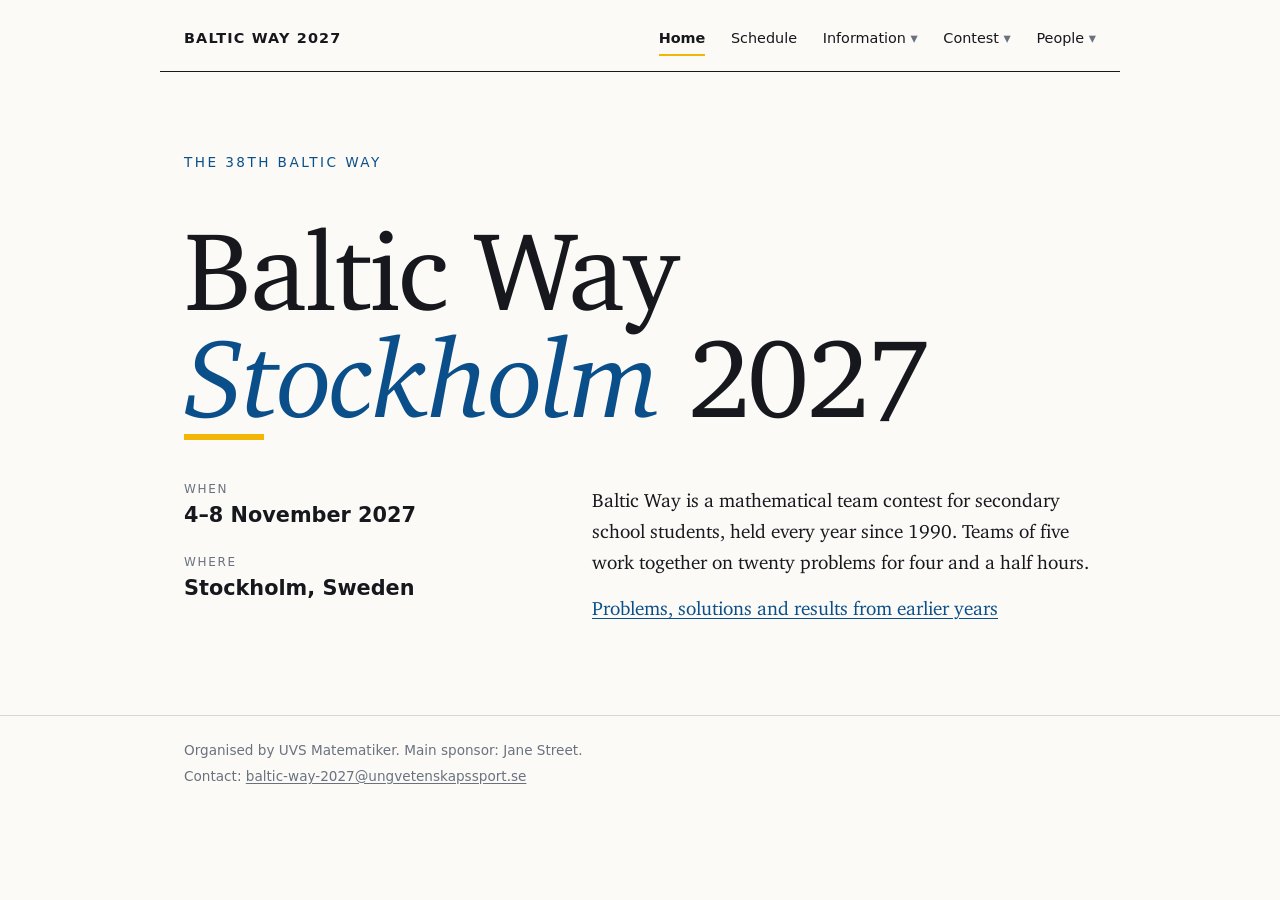
<file: index.html>
<!doctype html>
<html lang="en">
<head>
  <meta charset="utf-8">
  <meta name="viewport" content="width=device-width, initial-scale=1">
  <title>Baltic Way 2027</title>
  <meta name="description" content="Baltic Way 2027, the 38th Baltic Way mathematical team contest, Stockholm, 4–8 November 2027.">
  <link rel="stylesheet" href="style.css">
</head>
<body>
  <header class="site-header">
    <div class="wrap">
      <a class="brand" href="index.html">Baltic Way 2027</a>
      <nav aria-label="Main">
        <ul class="nav-groups">
          <li class="nav-home"><a href="index.html" aria-current="page">Home</a></li>
          <li class="nav-home"><a href="schedule.html">Schedule</a></li>
          <li>
            <button type="button" class="nav-label" aria-haspopup="true">Information</button>
            <ul>
              <li><a href="venue.html">Venue and travel</a></li>
              <li><a href="deadlines.html">Deadlines</a></li>
              <li><a href="contact.html">Contact</a></li>
            </ul>
          </li>
          <li>
            <button type="button" class="nav-label" aria-haspopup="true">Contest</button>
            <ul>
              <li><a href="regulations.html">Regulations</a></li>
              <li><a href="problems.html">Problems</a></li>
              <li><a href="results.html">Results</a></li>
            </ul>
          </li>
          <li>
            <button type="button" class="nav-label" aria-haspopup="true">People</button>
            <ul>
              <li><a href="teams.html">Teams</a></li>
              <li><a href="organisers.html">Organisers</a></li>
              <li><a href="coordinators.html">Coordinators</a></li>
              <li><a href="sponsors.html">Sponsors</a></li>
            </ul>
          </li>
        </ul>
      </nav>
    </div>
  </header>
  <main class="wrap home">
    <p class="kicker">The 38th Baltic Way</p>
    <h1>Baltic Way<br><em>Stockholm</em> 2027</h1>
    <div class="home-grid">
      <dl class="facts">
        <dt>When</dt><dd>4–8 November 2027</dd>
        <dt>Where</dt><dd>Stockholm, Sweden</dd>
      </dl>
      <div>
        <p>Baltic Way is a mathematical team contest for secondary school students, held every year since 1990. Teams of five work together on twenty problems for four and a half hours.</p>
        <p><a href="https://math.olympiaadid.ut.ee/eng/html/index.php?id=bw">Problems, solutions and results from earlier years</a></p>
      </div>
    </div>
  </main>
  <footer class="site-footer">
    <div class="wrap">
      <p>Organised by UVS Matematiker. Main sponsor: Jane Street.</p>
      <p>Contact: <a href="mailto:baltic-way-2027@ungvetenskapssport.se">baltic-way-2027@ungvetenskapssport.se</a></p>
    </div>
  </footer>
</body>
</html>
</file>
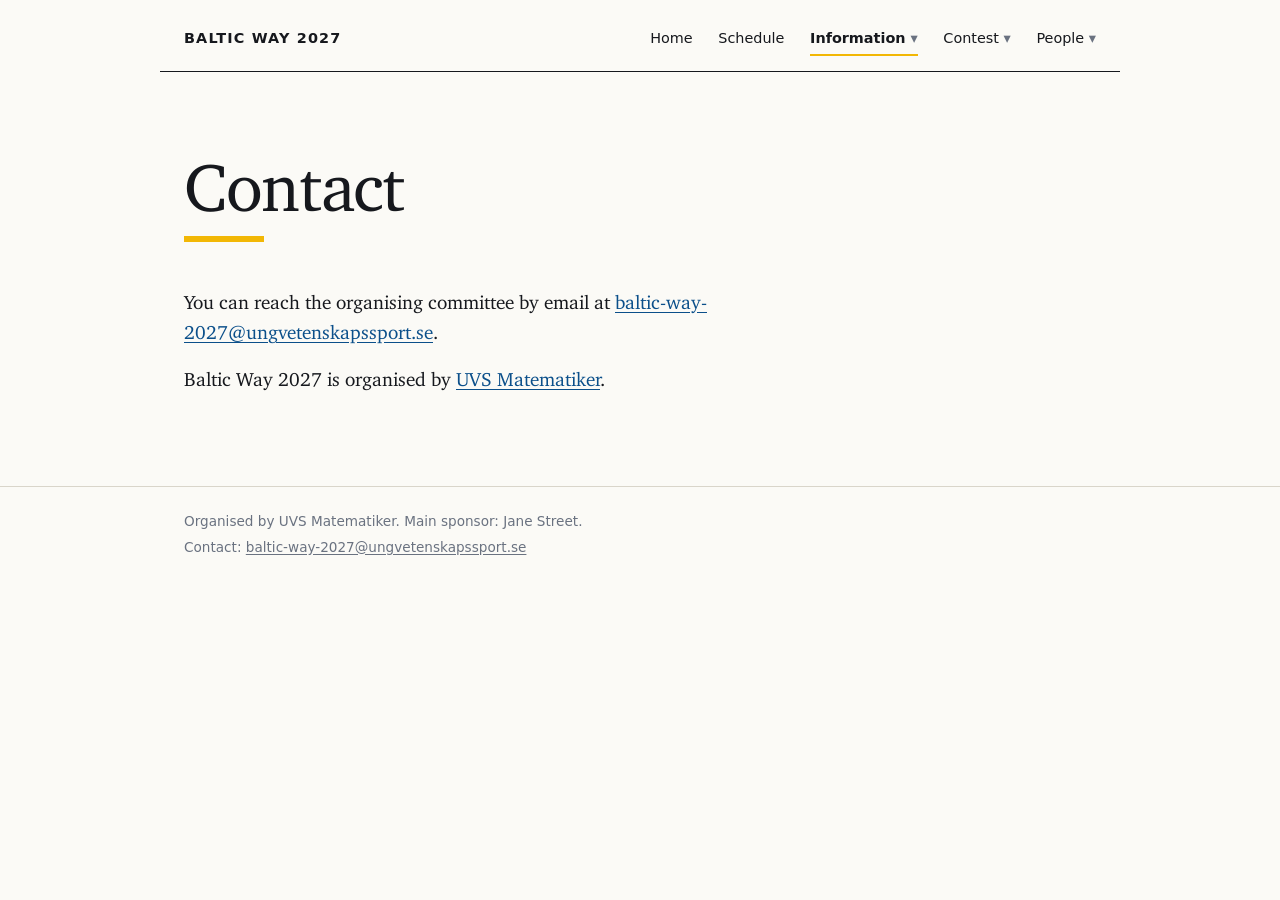
<file: contact.html>
<!doctype html>
<html lang="en">
<head>
  <meta charset="utf-8">
  <meta name="viewport" content="width=device-width, initial-scale=1">
  <title>Contact – Baltic Way 2027</title>
  <meta name="description" content="Baltic Way 2027, the 38th Baltic Way mathematical team contest, Stockholm, 4–8 November 2027.">
  <link rel="stylesheet" href="style.css">
</head>
<body>
  <header class="site-header">
    <div class="wrap">
      <a class="brand" href="index.html">Baltic Way 2027</a>
      <nav aria-label="Main">
        <ul class="nav-groups">
          <li class="nav-home"><a href="index.html">Home</a></li>
          <li class="nav-home"><a href="schedule.html">Schedule</a></li>
          <li class="nav-current">
            <button type="button" class="nav-label" aria-haspopup="true">Information</button>
            <ul>
              <li><a href="venue.html">Venue and travel</a></li>
              <li><a href="deadlines.html">Deadlines</a></li>
              <li><a href="contact.html" aria-current="page">Contact</a></li>
            </ul>
          </li>
          <li>
            <button type="button" class="nav-label" aria-haspopup="true">Contest</button>
            <ul>
              <li><a href="regulations.html">Regulations</a></li>
              <li><a href="problems.html">Problems</a></li>
              <li><a href="results.html">Results</a></li>
            </ul>
          </li>
          <li>
            <button type="button" class="nav-label" aria-haspopup="true">People</button>
            <ul>
              <li><a href="teams.html">Teams</a></li>
              <li><a href="organisers.html">Organisers</a></li>
              <li><a href="coordinators.html">Coordinators</a></li>
              <li><a href="sponsors.html">Sponsors</a></li>
            </ul>
          </li>
        </ul>
      </nav>
    </div>
  </header>
  <main class="wrap">
    <h1>Contact</h1>
    <p>You can reach the organising committee by email at <a href="mailto:baltic-way-2027@ungvetenskapssport.se">baltic-way-2027@ungvetenskapssport.se</a>.</p>
    <p>Baltic Way 2027 is organised by <a href="https://ungvetenskapssport.se/">UVS Matematiker</a>.</p>
  </main>
  <footer class="site-footer">
    <div class="wrap">
      <p>Organised by UVS Matematiker. Main sponsor: Jane Street.</p>
      <p>Contact: <a href="mailto:baltic-way-2027@ungvetenskapssport.se">baltic-way-2027@ungvetenskapssport.se</a></p>
    </div>
  </footer>
</body>
</html>
</file>
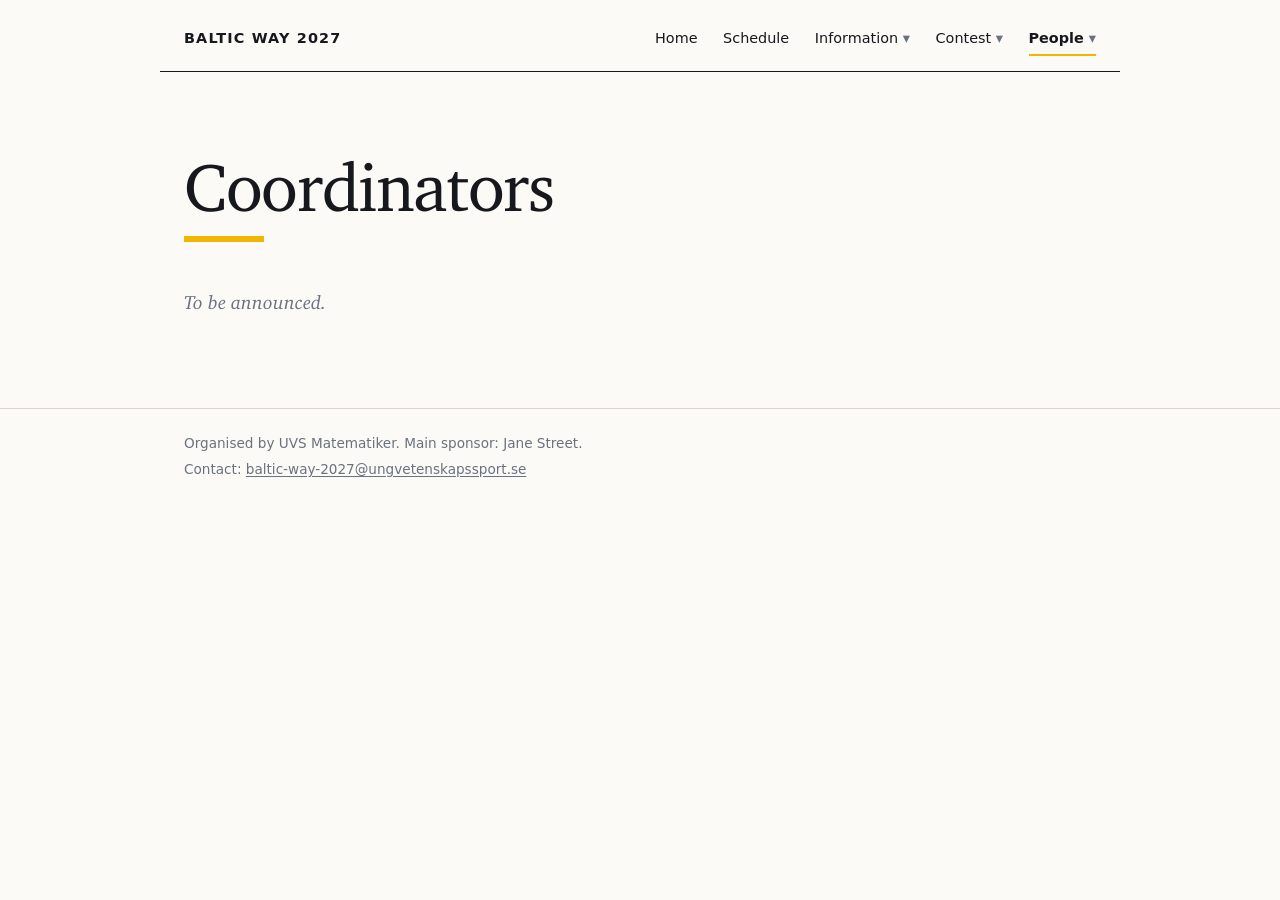
<file: coordinators.html>
<!doctype html>
<html lang="en">
<head>
  <meta charset="utf-8">
  <meta name="viewport" content="width=device-width, initial-scale=1">
  <title>Coordinators – Baltic Way 2027</title>
  <meta name="description" content="Baltic Way 2027, the 38th Baltic Way mathematical team contest, Stockholm, 4–8 November 2027.">
  <link rel="stylesheet" href="style.css">
</head>
<body>
  <header class="site-header">
    <div class="wrap">
      <a class="brand" href="index.html">Baltic Way 2027</a>
      <nav aria-label="Main">
        <ul class="nav-groups">
          <li class="nav-home"><a href="index.html">Home</a></li>
          <li class="nav-home"><a href="schedule.html">Schedule</a></li>
          <li>
            <button type="button" class="nav-label" aria-haspopup="true">Information</button>
            <ul>
              <li><a href="venue.html">Venue and travel</a></li>
              <li><a href="deadlines.html">Deadlines</a></li>
              <li><a href="contact.html">Contact</a></li>
            </ul>
          </li>
          <li>
            <button type="button" class="nav-label" aria-haspopup="true">Contest</button>
            <ul>
              <li><a href="regulations.html">Regulations</a></li>
              <li><a href="problems.html">Problems</a></li>
              <li><a href="results.html">Results</a></li>
            </ul>
          </li>
          <li class="nav-current">
            <button type="button" class="nav-label" aria-haspopup="true">People</button>
            <ul>
              <li><a href="teams.html">Teams</a></li>
              <li><a href="organisers.html">Organisers</a></li>
              <li><a href="coordinators.html" aria-current="page">Coordinators</a></li>
              <li><a href="sponsors.html">Sponsors</a></li>
            </ul>
          </li>
        </ul>
      </nav>
    </div>
  </header>
  <main class="wrap">
    <h1>Coordinators</h1>
    <p class="tba">To be announced.</p>
  </main>
  <footer class="site-footer">
    <div class="wrap">
      <p>Organised by UVS Matematiker. Main sponsor: Jane Street.</p>
      <p>Contact: <a href="mailto:baltic-way-2027@ungvetenskapssport.se">baltic-way-2027@ungvetenskapssport.se</a></p>
    </div>
  </footer>
</body>
</html>
</file>
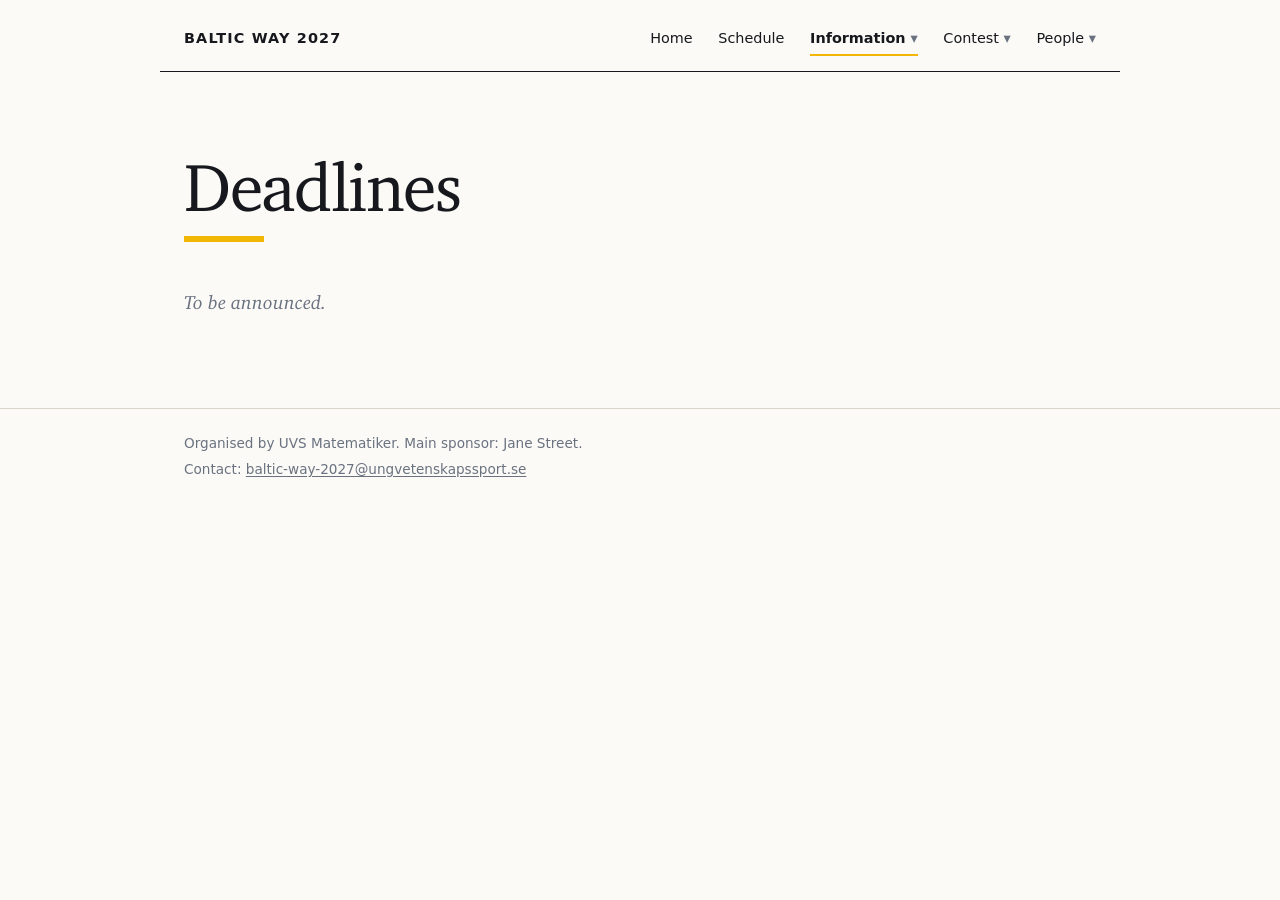
<file: deadlines.html>
<!doctype html>
<html lang="en">
<head>
  <meta charset="utf-8">
  <meta name="viewport" content="width=device-width, initial-scale=1">
  <title>Deadlines – Baltic Way 2027</title>
  <meta name="description" content="Baltic Way 2027, the 38th Baltic Way mathematical team contest, Stockholm, 4–8 November 2027.">
  <link rel="stylesheet" href="style.css">
</head>
<body>
  <header class="site-header">
    <div class="wrap">
      <a class="brand" href="index.html">Baltic Way 2027</a>
      <nav aria-label="Main">
        <ul class="nav-groups">
          <li class="nav-home"><a href="index.html">Home</a></li>
          <li class="nav-home"><a href="schedule.html">Schedule</a></li>
          <li class="nav-current">
            <button type="button" class="nav-label" aria-haspopup="true">Information</button>
            <ul>
              <li><a href="venue.html">Venue and travel</a></li>
              <li><a href="deadlines.html" aria-current="page">Deadlines</a></li>
              <li><a href="contact.html">Contact</a></li>
            </ul>
          </li>
          <li>
            <button type="button" class="nav-label" aria-haspopup="true">Contest</button>
            <ul>
              <li><a href="regulations.html">Regulations</a></li>
              <li><a href="problems.html">Problems</a></li>
              <li><a href="results.html">Results</a></li>
            </ul>
          </li>
          <li>
            <button type="button" class="nav-label" aria-haspopup="true">People</button>
            <ul>
              <li><a href="teams.html">Teams</a></li>
              <li><a href="organisers.html">Organisers</a></li>
              <li><a href="coordinators.html">Coordinators</a></li>
              <li><a href="sponsors.html">Sponsors</a></li>
            </ul>
          </li>
        </ul>
      </nav>
    </div>
  </header>
  <main class="wrap">
    <h1>Deadlines</h1>
    <p class="tba">To be announced.</p>
  </main>
  <footer class="site-footer">
    <div class="wrap">
      <p>Organised by UVS Matematiker. Main sponsor: Jane Street.</p>
      <p>Contact: <a href="mailto:baltic-way-2027@ungvetenskapssport.se">baltic-way-2027@ungvetenskapssport.se</a></p>
    </div>
  </footer>
</body>
</html>
</file>
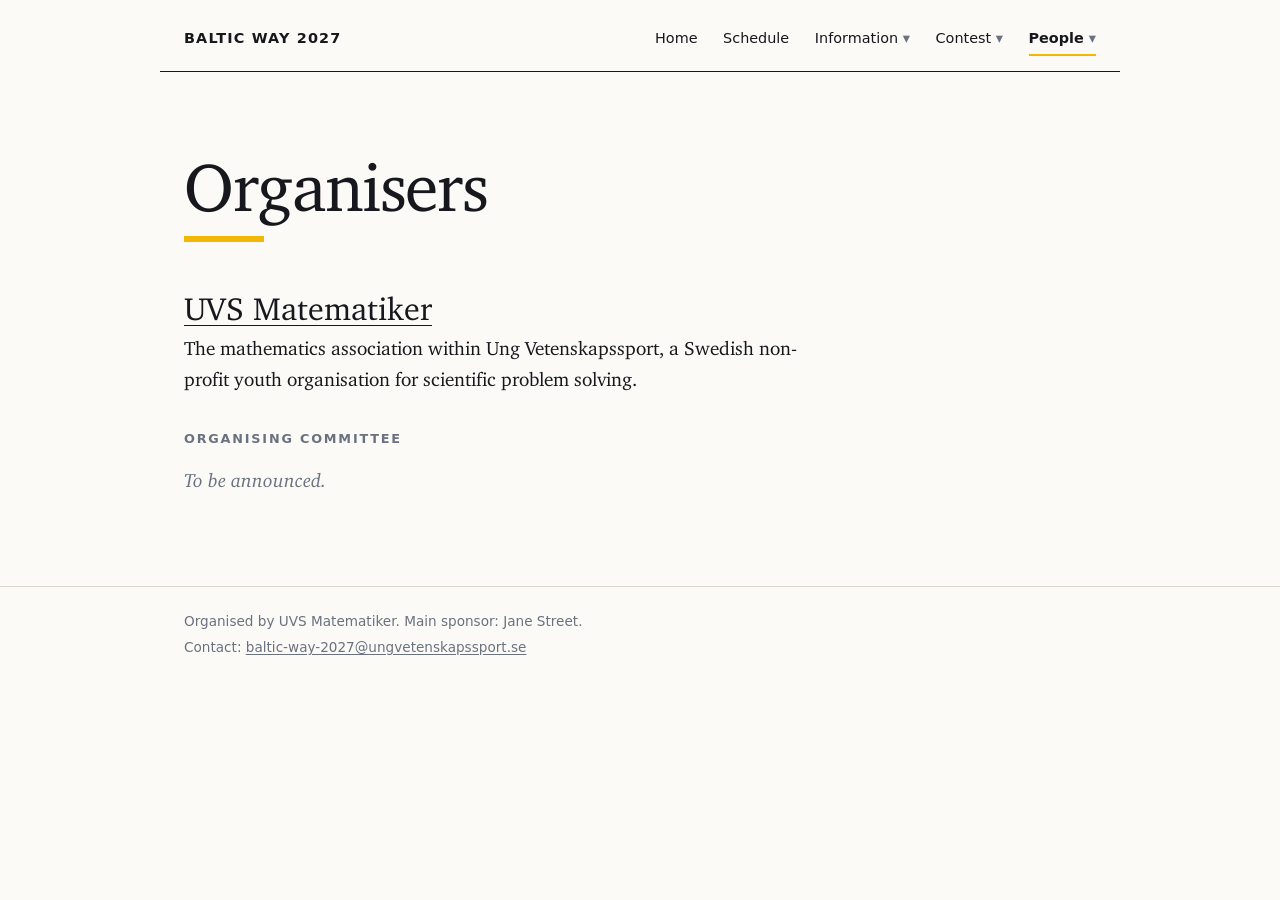
<file: organisers.html>
<!doctype html>
<html lang="en">
<head>
  <meta charset="utf-8">
  <meta name="viewport" content="width=device-width, initial-scale=1">
  <title>Organisers – Baltic Way 2027</title>
  <meta name="description" content="Baltic Way 2027, the 38th Baltic Way mathematical team contest, Stockholm, 4–8 November 2027.">
  <link rel="stylesheet" href="style.css">
</head>
<body>
  <header class="site-header">
    <div class="wrap">
      <a class="brand" href="index.html">Baltic Way 2027</a>
      <nav aria-label="Main">
        <ul class="nav-groups">
          <li class="nav-home"><a href="index.html">Home</a></li>
          <li class="nav-home"><a href="schedule.html">Schedule</a></li>
          <li>
            <button type="button" class="nav-label" aria-haspopup="true">Information</button>
            <ul>
              <li><a href="venue.html">Venue and travel</a></li>
              <li><a href="deadlines.html">Deadlines</a></li>
              <li><a href="contact.html">Contact</a></li>
            </ul>
          </li>
          <li>
            <button type="button" class="nav-label" aria-haspopup="true">Contest</button>
            <ul>
              <li><a href="regulations.html">Regulations</a></li>
              <li><a href="problems.html">Problems</a></li>
              <li><a href="results.html">Results</a></li>
            </ul>
          </li>
          <li class="nav-current">
            <button type="button" class="nav-label" aria-haspopup="true">People</button>
            <ul>
              <li><a href="teams.html">Teams</a></li>
              <li><a href="organisers.html" aria-current="page">Organisers</a></li>
              <li><a href="coordinators.html">Coordinators</a></li>
              <li><a href="sponsors.html">Sponsors</a></li>
            </ul>
          </li>
        </ul>
      </nav>
    </div>
  </header>
  <main class="wrap">
    <h1>Organisers</h1>
    <div class="sponsor">
      <p class="sponsor-name"><a href="https://ungvetenskapssport.se/">UVS Matematiker</a></p>
      <p>The mathematics association within Ung Vetenskapssport, a Swedish non-profit youth organisation for scientific problem solving.</p>
    </div>
    <h2>Organising committee</h2>
    <p class="tba">To be announced.</p>
  </main>
  <footer class="site-footer">
    <div class="wrap">
      <p>Organised by UVS Matematiker. Main sponsor: Jane Street.</p>
      <p>Contact: <a href="mailto:baltic-way-2027@ungvetenskapssport.se">baltic-way-2027@ungvetenskapssport.se</a></p>
    </div>
  </footer>
</body>
</html>
</file>
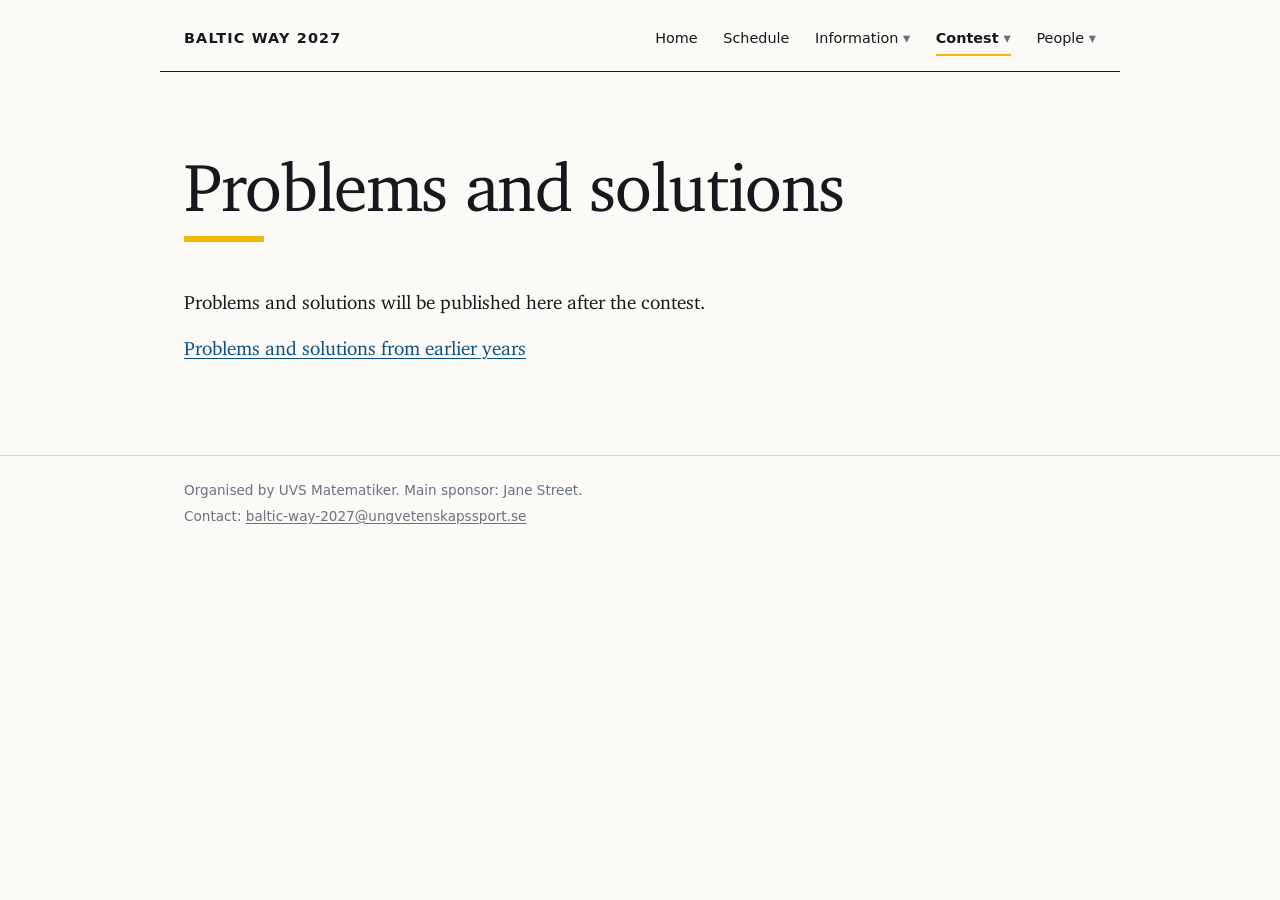
<file: problems.html>
<!doctype html>
<html lang="en">
<head>
  <meta charset="utf-8">
  <meta name="viewport" content="width=device-width, initial-scale=1">
  <title>Problems and solutions – Baltic Way 2027</title>
  <meta name="description" content="Baltic Way 2027, the 38th Baltic Way mathematical team contest, Stockholm, 4–8 November 2027.">
  <link rel="stylesheet" href="style.css">
</head>
<body>
  <header class="site-header">
    <div class="wrap">
      <a class="brand" href="index.html">Baltic Way 2027</a>
      <nav aria-label="Main">
        <ul class="nav-groups">
          <li class="nav-home"><a href="index.html">Home</a></li>
          <li class="nav-home"><a href="schedule.html">Schedule</a></li>
          <li>
            <button type="button" class="nav-label" aria-haspopup="true">Information</button>
            <ul>
              <li><a href="venue.html">Venue and travel</a></li>
              <li><a href="deadlines.html">Deadlines</a></li>
              <li><a href="contact.html">Contact</a></li>
            </ul>
          </li>
          <li class="nav-current">
            <button type="button" class="nav-label" aria-haspopup="true">Contest</button>
            <ul>
              <li><a href="regulations.html">Regulations</a></li>
              <li><a href="problems.html" aria-current="page">Problems</a></li>
              <li><a href="results.html">Results</a></li>
            </ul>
          </li>
          <li>
            <button type="button" class="nav-label" aria-haspopup="true">People</button>
            <ul>
              <li><a href="teams.html">Teams</a></li>
              <li><a href="organisers.html">Organisers</a></li>
              <li><a href="coordinators.html">Coordinators</a></li>
              <li><a href="sponsors.html">Sponsors</a></li>
            </ul>
          </li>
        </ul>
      </nav>
    </div>
  </header>
  <main class="wrap">
    <h1>Problems and solutions</h1>
    <p>Problems and solutions will be published here after the contest.</p>
    <p><a href="https://math.olympiaadid.ut.ee/eng/html/index.php?id=bw">Problems and solutions from earlier years</a></p>
  </main>
  <footer class="site-footer">
    <div class="wrap">
      <p>Organised by UVS Matematiker. Main sponsor: Jane Street.</p>
      <p>Contact: <a href="mailto:baltic-way-2027@ungvetenskapssport.se">baltic-way-2027@ungvetenskapssport.se</a></p>
    </div>
  </footer>
</body>
</html>
</file>
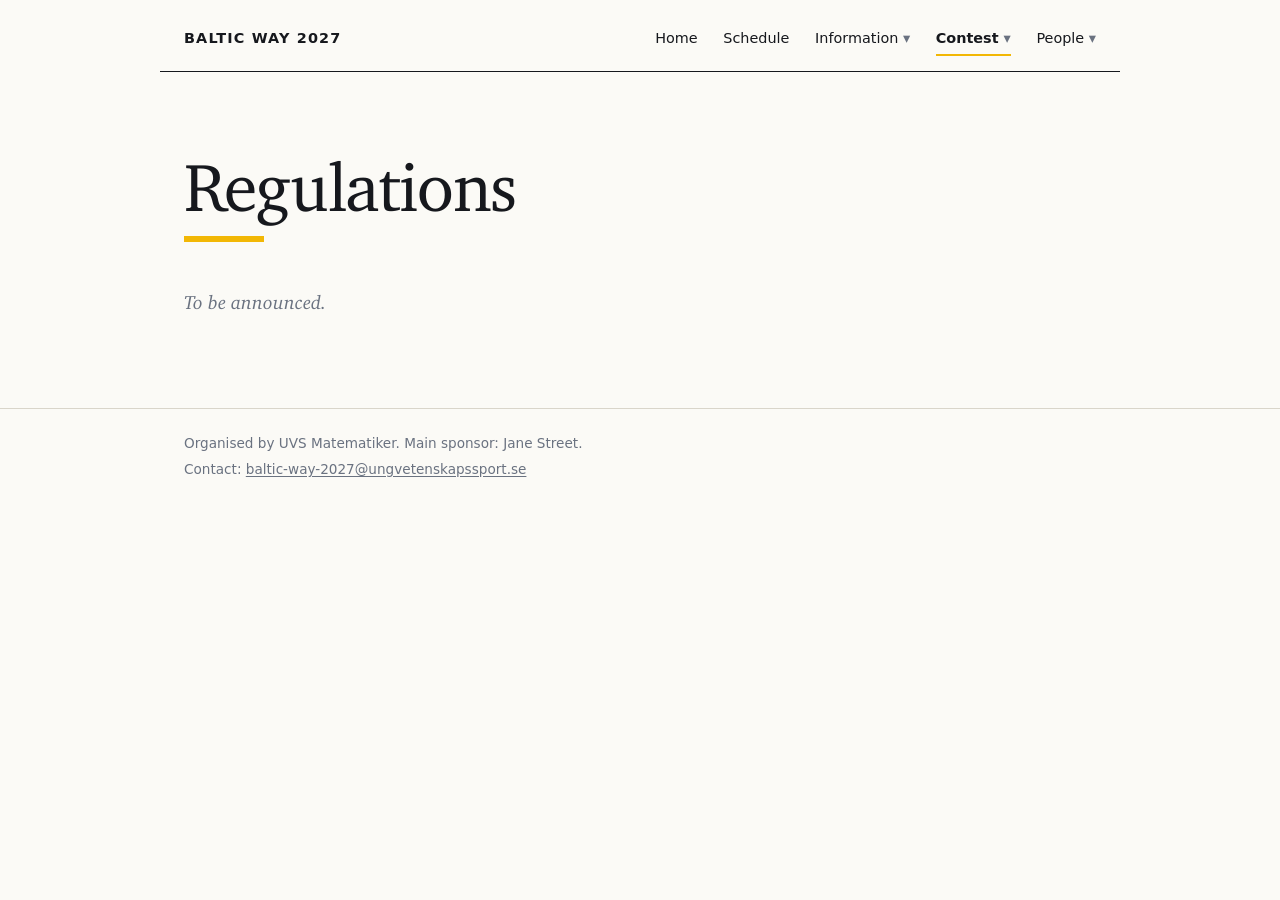
<file: regulations.html>
<!doctype html>
<html lang="en">
<head>
  <meta charset="utf-8">
  <meta name="viewport" content="width=device-width, initial-scale=1">
  <title>Regulations – Baltic Way 2027</title>
  <meta name="description" content="Baltic Way 2027, the 38th Baltic Way mathematical team contest, Stockholm, 4–8 November 2027.">
  <link rel="stylesheet" href="style.css">
</head>
<body>
  <header class="site-header">
    <div class="wrap">
      <a class="brand" href="index.html">Baltic Way 2027</a>
      <nav aria-label="Main">
        <ul class="nav-groups">
          <li class="nav-home"><a href="index.html">Home</a></li>
          <li class="nav-home"><a href="schedule.html">Schedule</a></li>
          <li>
            <button type="button" class="nav-label" aria-haspopup="true">Information</button>
            <ul>
              <li><a href="venue.html">Venue and travel</a></li>
              <li><a href="deadlines.html">Deadlines</a></li>
              <li><a href="contact.html">Contact</a></li>
            </ul>
          </li>
          <li class="nav-current">
            <button type="button" class="nav-label" aria-haspopup="true">Contest</button>
            <ul>
              <li><a href="regulations.html" aria-current="page">Regulations</a></li>
              <li><a href="problems.html">Problems</a></li>
              <li><a href="results.html">Results</a></li>
            </ul>
          </li>
          <li>
            <button type="button" class="nav-label" aria-haspopup="true">People</button>
            <ul>
              <li><a href="teams.html">Teams</a></li>
              <li><a href="organisers.html">Organisers</a></li>
              <li><a href="coordinators.html">Coordinators</a></li>
              <li><a href="sponsors.html">Sponsors</a></li>
            </ul>
          </li>
        </ul>
      </nav>
    </div>
  </header>
  <main class="wrap">
    <h1>Regulations</h1>
    <p class="tba">To be announced.</p>
  </main>
  <footer class="site-footer">
    <div class="wrap">
      <p>Organised by UVS Matematiker. Main sponsor: Jane Street.</p>
      <p>Contact: <a href="mailto:baltic-way-2027@ungvetenskapssport.se">baltic-way-2027@ungvetenskapssport.se</a></p>
    </div>
  </footer>
</body>
</html>
</file>
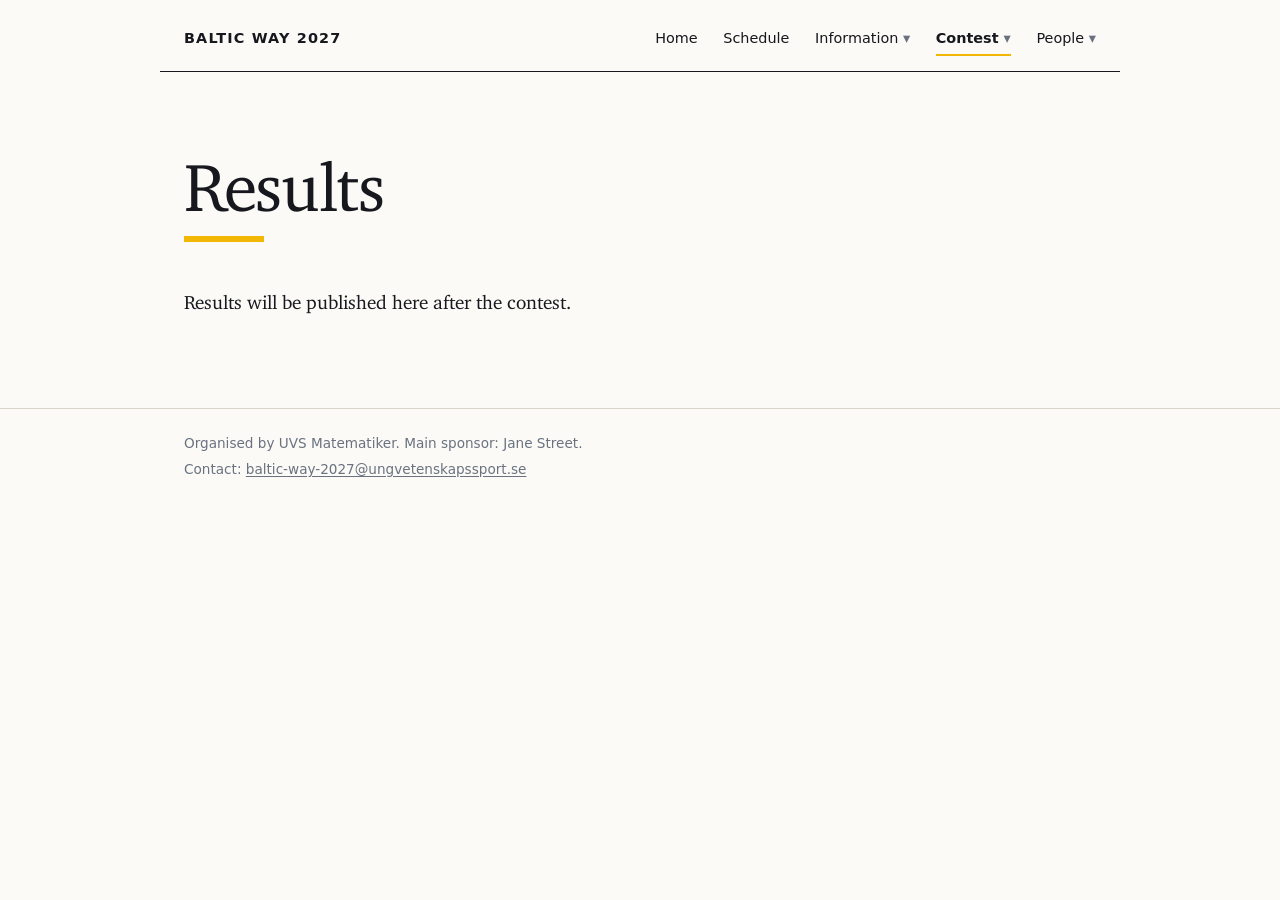
<file: results.html>
<!doctype html>
<html lang="en">
<head>
  <meta charset="utf-8">
  <meta name="viewport" content="width=device-width, initial-scale=1">
  <title>Results – Baltic Way 2027</title>
  <meta name="description" content="Baltic Way 2027, the 38th Baltic Way mathematical team contest, Stockholm, 4–8 November 2027.">
  <link rel="stylesheet" href="style.css">
</head>
<body>
  <header class="site-header">
    <div class="wrap">
      <a class="brand" href="index.html">Baltic Way 2027</a>
      <nav aria-label="Main">
        <ul class="nav-groups">
          <li class="nav-home"><a href="index.html">Home</a></li>
          <li class="nav-home"><a href="schedule.html">Schedule</a></li>
          <li>
            <button type="button" class="nav-label" aria-haspopup="true">Information</button>
            <ul>
              <li><a href="venue.html">Venue and travel</a></li>
              <li><a href="deadlines.html">Deadlines</a></li>
              <li><a href="contact.html">Contact</a></li>
            </ul>
          </li>
          <li class="nav-current">
            <button type="button" class="nav-label" aria-haspopup="true">Contest</button>
            <ul>
              <li><a href="regulations.html">Regulations</a></li>
              <li><a href="problems.html">Problems</a></li>
              <li><a href="results.html" aria-current="page">Results</a></li>
            </ul>
          </li>
          <li>
            <button type="button" class="nav-label" aria-haspopup="true">People</button>
            <ul>
              <li><a href="teams.html">Teams</a></li>
              <li><a href="organisers.html">Organisers</a></li>
              <li><a href="coordinators.html">Coordinators</a></li>
              <li><a href="sponsors.html">Sponsors</a></li>
            </ul>
          </li>
        </ul>
      </nav>
    </div>
  </header>
  <main class="wrap">
    <h1>Results</h1>
    <p>Results will be published here after the contest.</p>
  </main>
  <footer class="site-footer">
    <div class="wrap">
      <p>Organised by UVS Matematiker. Main sponsor: Jane Street.</p>
      <p>Contact: <a href="mailto:baltic-way-2027@ungvetenskapssport.se">baltic-way-2027@ungvetenskapssport.se</a></p>
    </div>
  </footer>
</body>
</html>
</file>
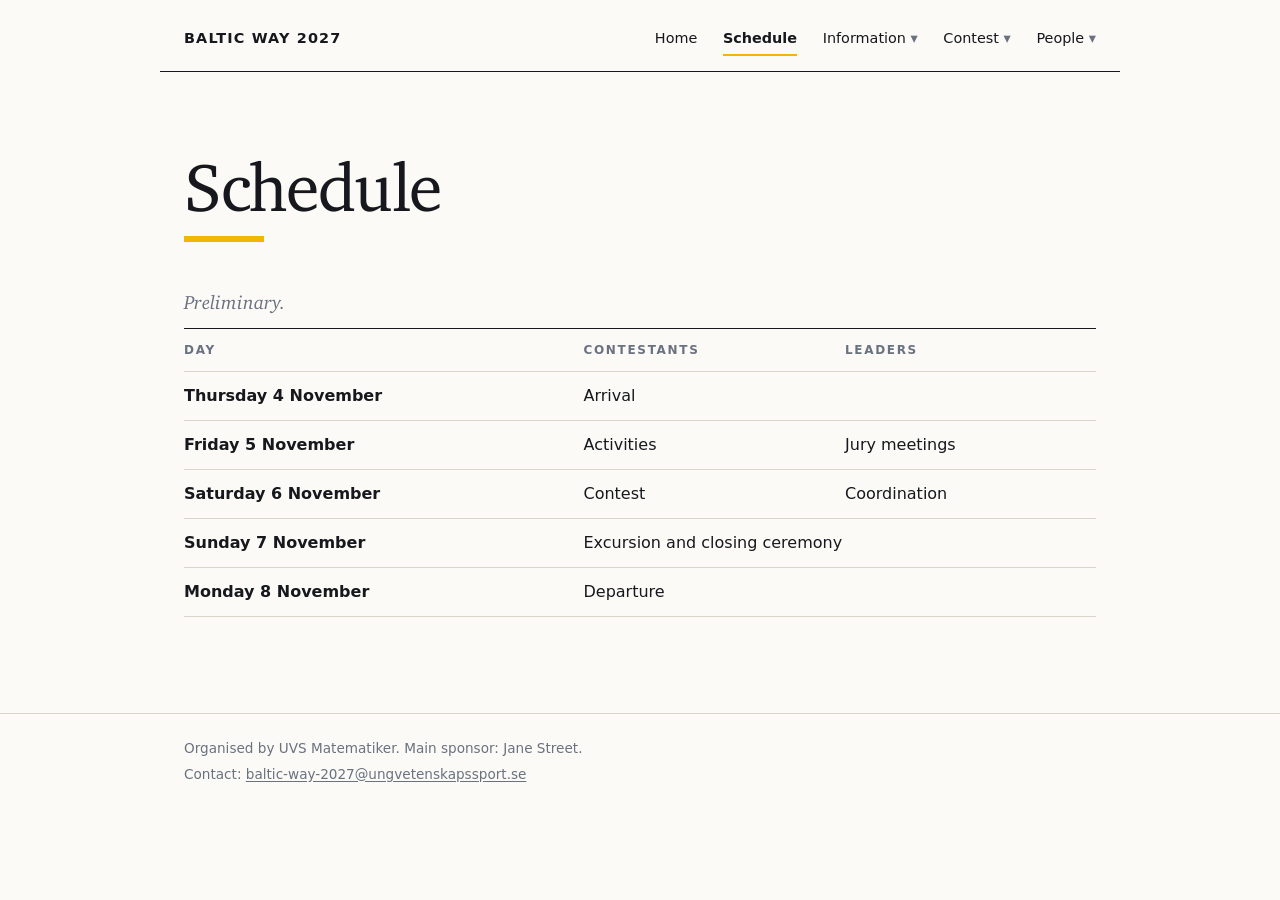
<file: schedule.html>
<!doctype html>
<html lang="en">
<head>
  <meta charset="utf-8">
  <meta name="viewport" content="width=device-width, initial-scale=1">
  <title>Schedule – Baltic Way 2027</title>
  <meta name="description" content="Baltic Way 2027, the 38th Baltic Way mathematical team contest, Stockholm, 4–8 November 2027.">
  <link rel="stylesheet" href="style.css">
</head>
<body>
  <header class="site-header">
    <div class="wrap">
      <a class="brand" href="index.html">Baltic Way 2027</a>
      <nav aria-label="Main">
        <ul class="nav-groups">
          <li class="nav-home"><a href="index.html">Home</a></li>
          <li class="nav-home"><a href="schedule.html" aria-current="page">Schedule</a></li>
          <li>
            <button type="button" class="nav-label" aria-haspopup="true">Information</button>
            <ul>
              <li><a href="venue.html">Venue and travel</a></li>
              <li><a href="deadlines.html">Deadlines</a></li>
              <li><a href="contact.html">Contact</a></li>
            </ul>
          </li>
          <li>
            <button type="button" class="nav-label" aria-haspopup="true">Contest</button>
            <ul>
              <li><a href="regulations.html">Regulations</a></li>
              <li><a href="problems.html">Problems</a></li>
              <li><a href="results.html">Results</a></li>
            </ul>
          </li>
          <li>
            <button type="button" class="nav-label" aria-haspopup="true">People</button>
            <ul>
              <li><a href="teams.html">Teams</a></li>
              <li><a href="organisers.html">Organisers</a></li>
              <li><a href="coordinators.html">Coordinators</a></li>
              <li><a href="sponsors.html">Sponsors</a></li>
            </ul>
          </li>
        </ul>
      </nav>
    </div>
  </header>
  <main class="wrap">
    <h1>Schedule</h1>
    <p class="note">Preliminary.</p>
    <table class="schedule">
      <thead><tr><th>Day</th><th>Contestants</th><th>Leaders</th></tr></thead>
      <tbody>
        <tr><th>Thursday 4 November</th><td colspan="2" data-label="Everyone">Arrival</td></tr>
        <tr><th>Friday 5 November</th><td data-label="Contestants">Activities</td><td data-label="Leaders">Jury meetings</td></tr>
        <tr><th>Saturday 6 November</th><td data-label="Contestants">Contest</td><td data-label="Leaders">Coordination</td></tr>
        <tr><th>Sunday 7 November</th><td colspan="2" data-label="Everyone">Excursion and closing ceremony</td></tr>
        <tr><th>Monday 8 November</th><td colspan="2" data-label="Everyone">Departure</td></tr>
      </tbody>
    </table>
  </main>
  <footer class="site-footer">
    <div class="wrap">
      <p>Organised by UVS Matematiker. Main sponsor: Jane Street.</p>
      <p>Contact: <a href="mailto:baltic-way-2027@ungvetenskapssport.se">baltic-way-2027@ungvetenskapssport.se</a></p>
    </div>
  </footer>
</body>
</html>
</file>
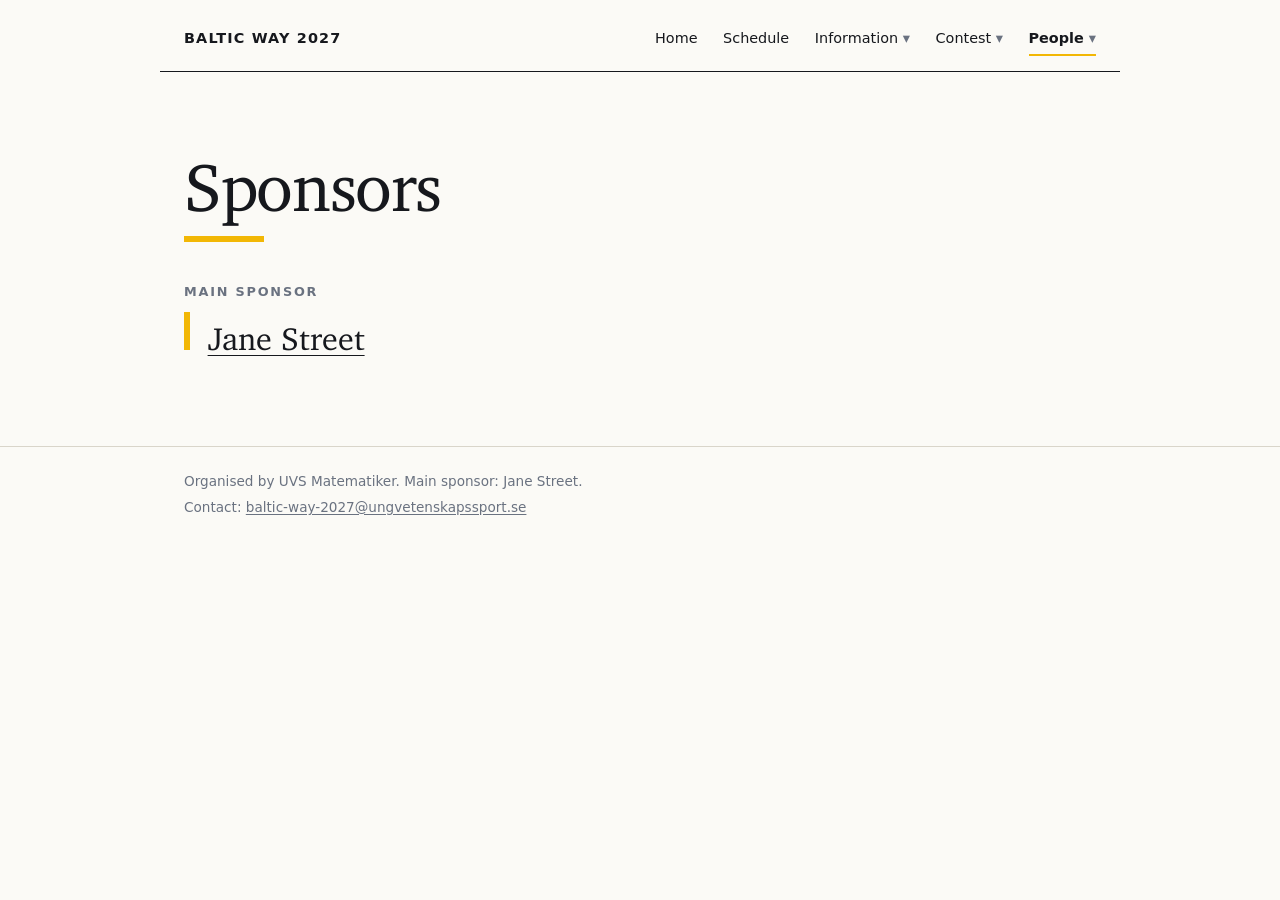
<file: sponsors.html>
<!doctype html>
<html lang="en">
<head>
  <meta charset="utf-8">
  <meta name="viewport" content="width=device-width, initial-scale=1">
  <title>Sponsors – Baltic Way 2027</title>
  <meta name="description" content="Baltic Way 2027, the 38th Baltic Way mathematical team contest, Stockholm, 4–8 November 2027.">
  <link rel="stylesheet" href="style.css">
</head>
<body>
  <header class="site-header">
    <div class="wrap">
      <a class="brand" href="index.html">Baltic Way 2027</a>
      <nav aria-label="Main">
        <ul class="nav-groups">
          <li class="nav-home"><a href="index.html">Home</a></li>
          <li class="nav-home"><a href="schedule.html">Schedule</a></li>
          <li>
            <button type="button" class="nav-label" aria-haspopup="true">Information</button>
            <ul>
              <li><a href="venue.html">Venue and travel</a></li>
              <li><a href="deadlines.html">Deadlines</a></li>
              <li><a href="contact.html">Contact</a></li>
            </ul>
          </li>
          <li>
            <button type="button" class="nav-label" aria-haspopup="true">Contest</button>
            <ul>
              <li><a href="regulations.html">Regulations</a></li>
              <li><a href="problems.html">Problems</a></li>
              <li><a href="results.html">Results</a></li>
            </ul>
          </li>
          <li class="nav-current">
            <button type="button" class="nav-label" aria-haspopup="true">People</button>
            <ul>
              <li><a href="teams.html">Teams</a></li>
              <li><a href="organisers.html">Organisers</a></li>
              <li><a href="coordinators.html">Coordinators</a></li>
              <li><a href="sponsors.html" aria-current="page">Sponsors</a></li>
            </ul>
          </li>
        </ul>
      </nav>
    </div>
  </header>
  <main class="wrap">
    <h1>Sponsors</h1>
    <h2>Main sponsor</h2>
    <div class="sponsor main">
      <p class="sponsor-name"><a href="https://www.janestreet.com/">Jane Street</a></p>
    </div>
  </main>
  <footer class="site-footer">
    <div class="wrap">
      <p>Organised by UVS Matematiker. Main sponsor: Jane Street.</p>
      <p>Contact: <a href="mailto:baltic-way-2027@ungvetenskapssport.se">baltic-way-2027@ungvetenskapssport.se</a></p>
    </div>
  </footer>
</body>
</html>
</file>
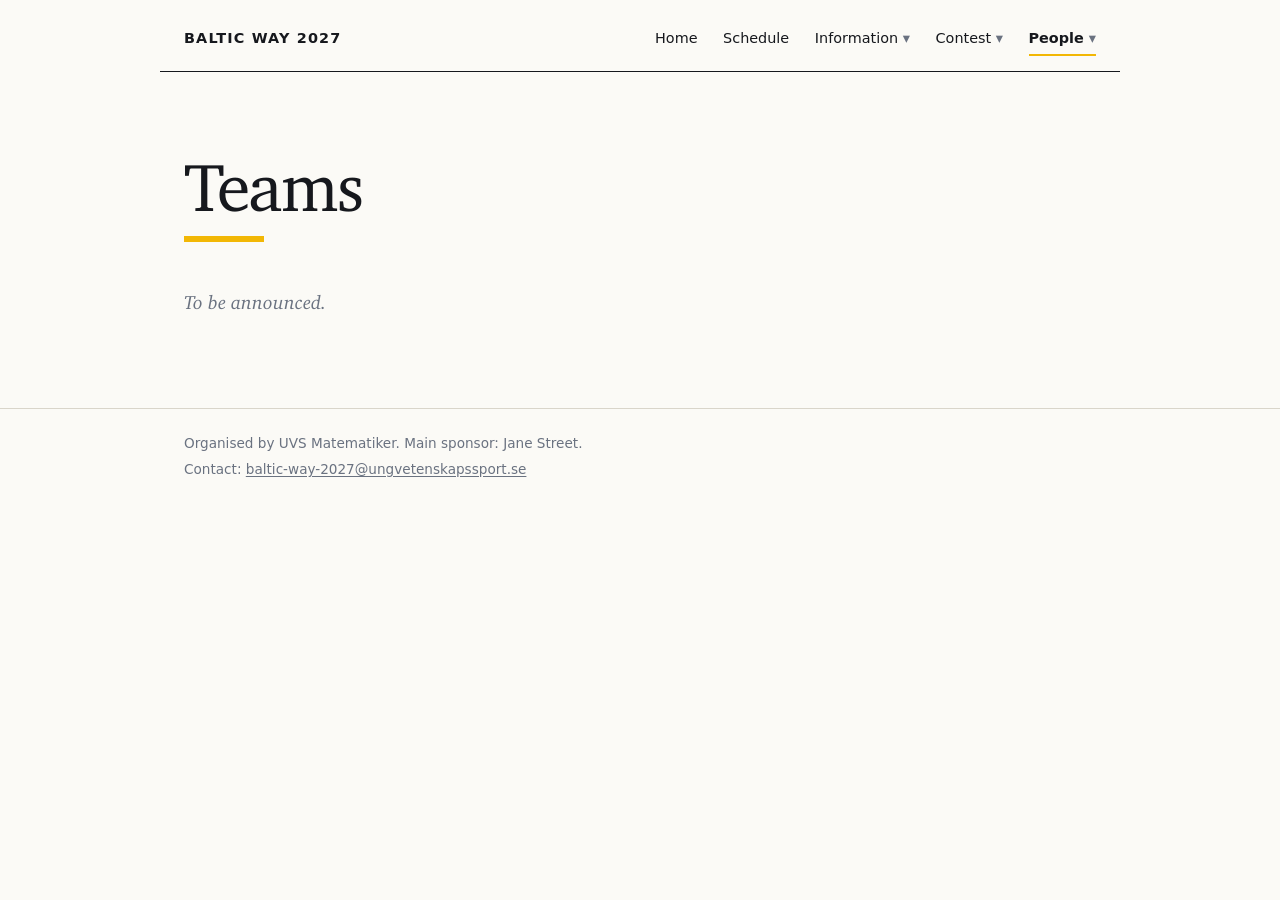
<file: teams.html>
<!doctype html>
<html lang="en">
<head>
  <meta charset="utf-8">
  <meta name="viewport" content="width=device-width, initial-scale=1">
  <title>Teams – Baltic Way 2027</title>
  <meta name="description" content="Baltic Way 2027, the 38th Baltic Way mathematical team contest, Stockholm, 4–8 November 2027.">
  <link rel="stylesheet" href="style.css">
</head>
<body>
  <header class="site-header">
    <div class="wrap">
      <a class="brand" href="index.html">Baltic Way 2027</a>
      <nav aria-label="Main">
        <ul class="nav-groups">
          <li class="nav-home"><a href="index.html">Home</a></li>
          <li class="nav-home"><a href="schedule.html">Schedule</a></li>
          <li>
            <button type="button" class="nav-label" aria-haspopup="true">Information</button>
            <ul>
              <li><a href="venue.html">Venue and travel</a></li>
              <li><a href="deadlines.html">Deadlines</a></li>
              <li><a href="contact.html">Contact</a></li>
            </ul>
          </li>
          <li>
            <button type="button" class="nav-label" aria-haspopup="true">Contest</button>
            <ul>
              <li><a href="regulations.html">Regulations</a></li>
              <li><a href="problems.html">Problems</a></li>
              <li><a href="results.html">Results</a></li>
            </ul>
          </li>
          <li class="nav-current">
            <button type="button" class="nav-label" aria-haspopup="true">People</button>
            <ul>
              <li><a href="teams.html" aria-current="page">Teams</a></li>
              <li><a href="organisers.html">Organisers</a></li>
              <li><a href="coordinators.html">Coordinators</a></li>
              <li><a href="sponsors.html">Sponsors</a></li>
            </ul>
          </li>
        </ul>
      </nav>
    </div>
  </header>
  <main class="wrap">
    <h1>Teams</h1>
    <p class="tba">To be announced.</p>
  </main>
  <footer class="site-footer">
    <div class="wrap">
      <p>Organised by UVS Matematiker. Main sponsor: Jane Street.</p>
      <p>Contact: <a href="mailto:baltic-way-2027@ungvetenskapssport.se">baltic-way-2027@ungvetenskapssport.se</a></p>
    </div>
  </footer>
</body>
</html>
</file>
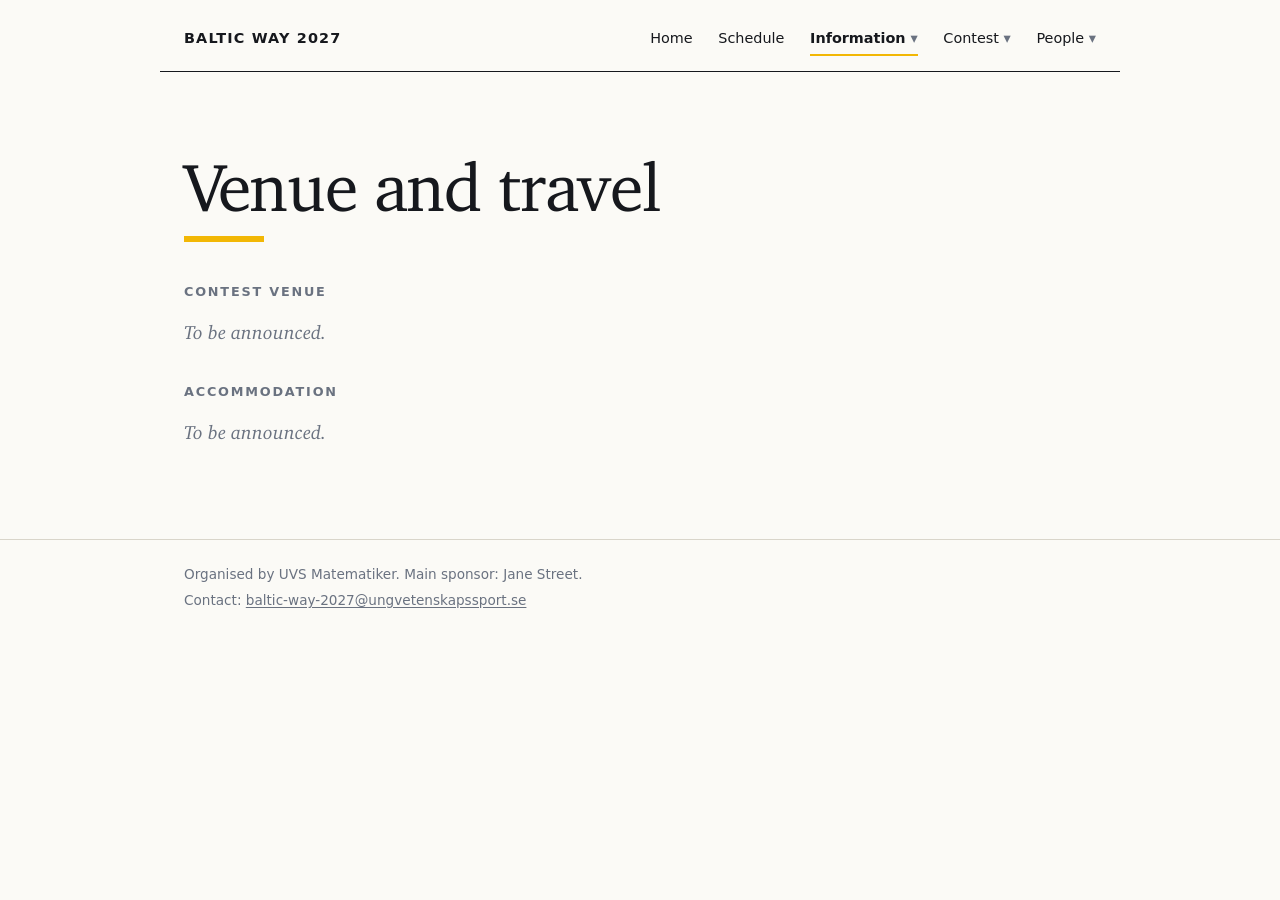
<file: venue.html>
<!doctype html>
<html lang="en">
<head>
  <meta charset="utf-8">
  <meta name="viewport" content="width=device-width, initial-scale=1">
  <title>Venue and travel – Baltic Way 2027</title>
  <meta name="description" content="Baltic Way 2027, the 38th Baltic Way mathematical team contest, Stockholm, 4–8 November 2027.">
  <link rel="stylesheet" href="style.css">
</head>
<body>
  <header class="site-header">
    <div class="wrap">
      <a class="brand" href="index.html">Baltic Way 2027</a>
      <nav aria-label="Main">
        <ul class="nav-groups">
          <li class="nav-home"><a href="index.html">Home</a></li>
          <li class="nav-home"><a href="schedule.html">Schedule</a></li>
          <li class="nav-current">
            <button type="button" class="nav-label" aria-haspopup="true">Information</button>
            <ul>
              <li><a href="venue.html" aria-current="page">Venue and travel</a></li>
              <li><a href="deadlines.html">Deadlines</a></li>
              <li><a href="contact.html">Contact</a></li>
            </ul>
          </li>
          <li>
            <button type="button" class="nav-label" aria-haspopup="true">Contest</button>
            <ul>
              <li><a href="regulations.html">Regulations</a></li>
              <li><a href="problems.html">Problems</a></li>
              <li><a href="results.html">Results</a></li>
            </ul>
          </li>
          <li>
            <button type="button" class="nav-label" aria-haspopup="true">People</button>
            <ul>
              <li><a href="teams.html">Teams</a></li>
              <li><a href="organisers.html">Organisers</a></li>
              <li><a href="coordinators.html">Coordinators</a></li>
              <li><a href="sponsors.html">Sponsors</a></li>
            </ul>
          </li>
        </ul>
      </nav>
    </div>
  </header>
  <main class="wrap">
    <h1>Venue and travel</h1>
    <h2>Contest venue</h2>
    <p class="tba">To be announced.</p>
    <h2>Accommodation</h2>
    <p class="tba">To be announced.</p>
  </main>
  <footer class="site-footer">
    <div class="wrap">
      <p>Organised by UVS Matematiker. Main sponsor: Jane Street.</p>
      <p>Contact: <a href="mailto:baltic-way-2027@ungvetenskapssport.se">baltic-way-2027@ungvetenskapssport.se</a></p>
    </div>
  </footer>
</body>
</html>
</file>
<file: style.css>
/* Baltic Way 2027. One stylesheet, no build step, no script, no external resources. */


/* Charter, stored in fonts/ so that it looks the same on every device.
   Licence: fonts/Charter-license.txt */

@font-face {
  font-family: "BW Charter";
  src: url("fonts/charter_regular.woff2") format("woff2");
  font-weight: 400;
  font-style: normal;
  font-display: swap;
}

@font-face {
  font-family: "BW Charter";
  src: url("fonts/charter_italic.woff2") format("woff2");
  font-weight: 400;
  font-style: italic;
  font-display: swap;
}

:root {
  color-scheme: light;
  --bg: #fbfaf6;
  --surface: #ffffff;
  --text: #16181d;
  --muted: #6a7280;
  --line: #d9d5ca;
  --blue: #0b4f8a;
  --accent: #f2b705;
  --serif: "BW Charter", Charter, "Bitstream Charter", "Iowan Old Style", "Palatino Linotype", Georgia, serif;
  --sans: system-ui, -apple-system, "Segoe UI", Roboto, "Helvetica Neue", Arial, sans-serif;
}

* { box-sizing: border-box; }

html { -webkit-text-size-adjust: 100%; margin: 0; padding: 0; }

body {
  margin: 0;
  padding: 0;
  background: var(--bg);
  color: var(--text);
  font-family: var(--serif);
  font-size: 1.2rem;
  line-height: 1.6;
}

.wrap {
  max-width: 60rem;
  margin: 0 auto;
  padding: 0 1.5rem;
}

a { color: var(--blue); text-underline-offset: 0.15em; }
a:hover { text-decoration-thickness: 2px; }

/* Header */

.site-header { font-family: var(--sans); }

.site-header .wrap {
  display: flex;
  flex-wrap: wrap;
  justify-content: space-between;
  align-items: baseline;
  gap: 0.5rem 2rem;
  padding-top: 1.4rem;
  padding-bottom: 1rem;
  box-shadow: inset 0 -1px 0 var(--text);
}

.brand {
  color: var(--text);
  text-decoration: none;
  font-size: 0.9rem;
  font-weight: 700;
  letter-spacing: 0.08em;
  text-transform: uppercase;
}

.site-header nav ul { list-style: none; margin: 0; padding: 0; }

.nav-groups {
  display: flex;
  flex-wrap: wrap;
  gap: 0.2rem 1.6rem;
}

.nav-groups > li { position: relative; }

.site-header nav a,
.nav-label {
  display: inline-block;
  padding: 0.2rem 0;
  color: var(--text);
  text-decoration: none;
  font: inherit;
  font-size: 0.9rem;
  background: none;
  border: 0;
  border-bottom: 2px solid transparent;
  border-radius: 0;
}

.nav-label { cursor: default; }
.nav-label::after { content: " \25BE"; color: var(--muted); }

.site-header nav a:hover,
.nav-groups > li:hover > .nav-label,
.nav-groups > li:focus-within > .nav-label { border-bottom-color: var(--text); }

.site-header nav a[aria-current="page"],
.nav-current > .nav-label { border-bottom-color: var(--accent); font-weight: 600; }

/* Drop-down panels: shown on hover or keyboard focus, no script. */

.nav-groups > li > ul {
  position: absolute;
  top: 100%;
  right: -0.9rem;
  z-index: 10;
  min-width: 12rem;
  padding: 0.4rem 0;
  background: var(--surface);
  border: 1px solid var(--line);
  border-radius: 4px;
  box-shadow: 0 8px 24px rgba(0, 0, 0, 0.12);
  visibility: hidden;
  opacity: 0;
  transition: opacity 0.12s, visibility 0.12s;
}

.nav-groups > li:hover > ul,
.nav-groups > li:focus-within > ul { visibility: visible; opacity: 1; }

.nav-groups > li > ul a {
  display: block;
  padding: 0.4rem 0.9rem;
  border-bottom: 0;
  white-space: nowrap;
}

.nav-groups > li > ul a:hover { background: var(--bg); }
.nav-groups > li > ul a[aria-current="page"] { box-shadow: inset 3px 0 0 var(--accent); }

/* Content */

main.wrap { padding-top: 4rem; padding-bottom: 5rem; }

h1, h2 { font-weight: 400; text-wrap: balance; }

h1 {
  font-size: clamp(2.6rem, 7vw, 4.25rem);
  line-height: 1;
  letter-spacing: -0.02em;
  margin: 0;
}

h1::after {
  content: "";
  display: block;
  width: 5rem;
  height: 6px;
  background: var(--accent);
  margin: 2rem 0 2.5rem;
}

h1 em { color: var(--blue); }

h2 {
  font-family: var(--sans);
  font-size: 0.8rem;
  font-weight: 600;
  letter-spacing: 0.14em;
  text-transform: uppercase;
  color: var(--muted);
  margin: 2.5rem 0 0.6rem;
}

p, ul, table { margin: 0 0 1rem; }
main p, main li { max-width: 40rem; }

.tba, .note { color: var(--muted); font-style: italic; }

/* Home */

.kicker {
  font-family: var(--sans);
  font-size: 0.85rem;
  letter-spacing: 0.18em;
  text-transform: uppercase;
  color: var(--blue);
  margin: 1rem 0 1rem;
}

.home h1 { font-size: clamp(3.2rem, 10vw, 7rem); line-height: 0.95; }

.home-grid {
  display: grid;
  grid-template-columns: 1fr 1.4fr;
  gap: 3rem;
}

.facts { margin: 0; font-family: var(--sans); }
.facts dt { font-size: 0.75rem; letter-spacing: 0.14em; text-transform: uppercase; color: var(--muted); }
.facts dd { margin: 0 0 1.25rem; font-size: 1.3rem; font-weight: 600; }

/* Tables */

table {
  width: 100%;
  border-collapse: collapse;
  font-family: var(--sans);
  font-size: 1rem;
  border-top: 1px solid var(--text);
}

th, td {
  text-align: left;
  vertical-align: top;
  padding: 0.7rem 1rem 0.7rem 0;
  border-bottom: 1px solid var(--line);
}

thead th {
  font-size: 0.75rem;
  text-transform: uppercase;
  letter-spacing: 0.14em;
  color: var(--muted);
}

tbody th { font-weight: 600; white-space: nowrap; }

/* Sponsors and organisers */

.sponsor { margin-bottom: 1rem; }
.sponsor.main { border-left: 6px solid var(--accent); padding-left: 1.1rem; }
.sponsor-name { font-size: 2rem; line-height: 1.2; margin-bottom: 0.5rem; }
.sponsor-name a { color: var(--text); text-decoration-thickness: 1px; }

/* Footer */

footer.site-footer {
  border-top: 1px solid var(--line);
  font-family: var(--sans);
  color: var(--muted);
  font-size: 0.85rem;
  padding: 1.5rem 0 3rem;
}
.site-footer p { margin: 0 0 0.25rem; }
.site-footer a { color: inherit; }

/* Phones: no drop-downs, every link visible under its group name. */

@media (max-width: 40rem) {
  body { font-size: 1.1rem; }
  .wrap { padding: 0 1rem; }
  .site-header .wrap { display: block; }
  .nav-groups { gap: 0.45rem 1.5rem; margin-top: 0.8rem !important; }
  .nav-groups > li:not(.nav-home) { flex-basis: 100%; }
  .nav-label {
    display: block;
    padding: 0;
    font-size: 0.7rem;
    font-weight: 600;
    text-transform: uppercase;
    letter-spacing: 0.12em;
    color: var(--muted);
    border: 0;
  }
  .nav-label::after { content: none; }
  .nav-groups > li > ul {
    position: static;
    display: flex;
    flex-wrap: wrap;
    gap: 0 1rem;
    min-width: 0;
    padding: 0;
    background: none;
    border: 0;
    box-shadow: none;
    visibility: visible;
    opacity: 1;
    transition: none;
  }
  .nav-groups > li > ul a {
    display: inline-block;
    padding: 0.25rem 0;
    border-bottom: 2px solid transparent;
  }
  .nav-groups > li > ul a:hover { background: none; }
  .nav-groups > li > ul a[aria-current="page"] { box-shadow: none; border-bottom-color: var(--accent); }

  main.wrap { padding-top: 2.5rem; padding-bottom: 3.5rem; }
  .home-grid { grid-template-columns: 1fr; gap: 1.5rem; }

  .schedule thead { display: none; }
  .schedule tr { display: block; border-bottom: 1px solid var(--line); padding: 0.5rem 0; }
  .schedule th, .schedule td { display: block; border: 0; padding: 0.15rem 0; white-space: normal; }
  .schedule td[data-label]::before { content: attr(data-label) ": "; color: var(--muted); }
}
</file>
